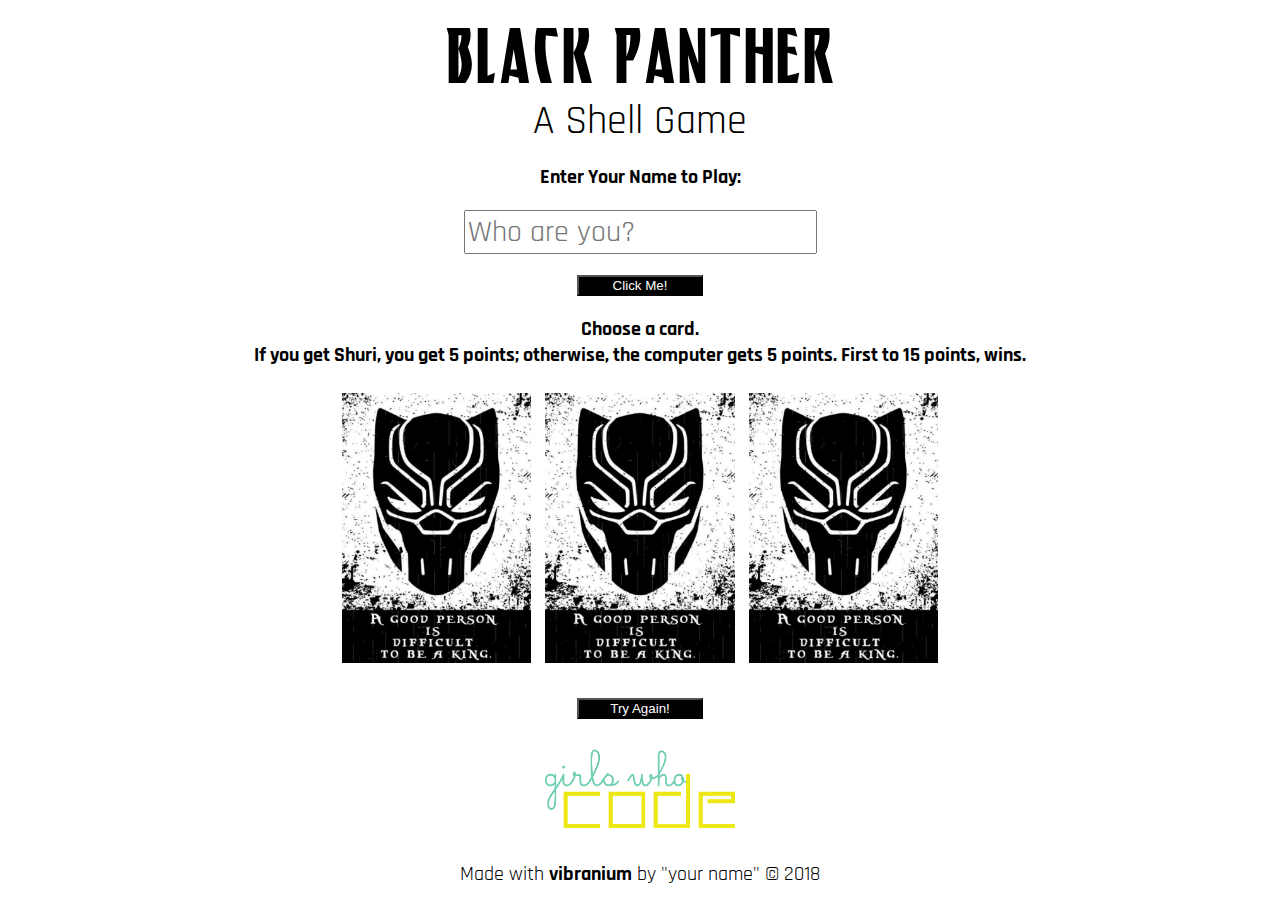
<file: BlackPanther/blackpantherShellGame/index.html>
<!--HTML always starts with this "HEAD" code-->
<!DOCTYPE html>
<!--Set the language to English-->
<html lang="en">
    <head>
   <!--META TAGS-->
   <!-- META here means data about data - so information about the code-->
    <meta charset="utf-8"><!--Characters we are using-->
    <meta http-equiv="X-UA-Compatible" content="IE=edge"><!--What is visible-->
    <meta name="viewport" content="width=device-width, initial-scale=1">

    <!-- The above 3 meta tags *must* come first in the head; any other head content must come *after* these tags -->

    <meta name="description" content="Black Panther Game"/>

    <!-- The Tile shows up in the tab on the browser-->
    <title>Black Panther Game</title>

    <!--CSS-->
    <link rel="stylesheet" href="style.css">

    <!--Fonts-->
    <link href="https://fonts.googleapis.com/css?family=Rajdhani" rel="stylesheet">

    </head>

    <!-- The body is where the main code lives-->
    <body>

    <!-- This section has the title and directions-->
    <section class="header">
        <p class="title">Black Panther</p>
        <p class="sub-title">A Shell Game</p>
        <p class="directions">Enter Your Name to Play:</p>
        <div class="name-input">
          <input id="name" class="player-name" name="user-name" type="text" placeholder="Who are you?">
          <br>
          <br>
          <!-- This button will say hello to the player-->
          <button id="name-button" type="button">Click Me!</button>
      </div>
      <p class="directions">Choose a card.<br> If you get Shuri, you get 5 points; otherwise, the computer gets 5 points. First to 15 points, wins.</p>
    </section>
      <!-- End of header section-->

    <!-- This section shows the images of the cards-->
    <section class="cards">
      <img id="card1" class="face-card" src="bplogo.png" alt="black panther logo">
      <img id="card2" class="face-card" src="bplogo.png" alt="black panther logo">
      <img id="card3" class="face-card" src="bplogo.png" alt="black panther logo">
    </section>
    <!-- End of the cards section-->

    <!-- This section is where we keep track of the score-->
    <section class="score">
      <div class="message">
        <p id="text"></p>
        <!--This button will reset the card images-->
        <button id="tryagain-button" type="button">Try Again!</button>
      </div>
    </section>
    <!-- End of the score section -->

    <!-- This section is for the copyright information-->
    <section id="footer">
      <br>
      <img class="logo" src="gwclogo.png" alt="Girls Who Code Logo">
      <p class="copyright">Made with <strong>vibranium</strong> by "your name" &copy;  2018</p>
    </section>
    <!-- End of the copyright section-->

    <!-- Link to the jQuery and JavaScript files-->
    <script src="jquery.js"></script>
    <script src="main.js"></script>
    </body>
  <!-- end of Body-->
</html>
<!-- end of document-->
</file>
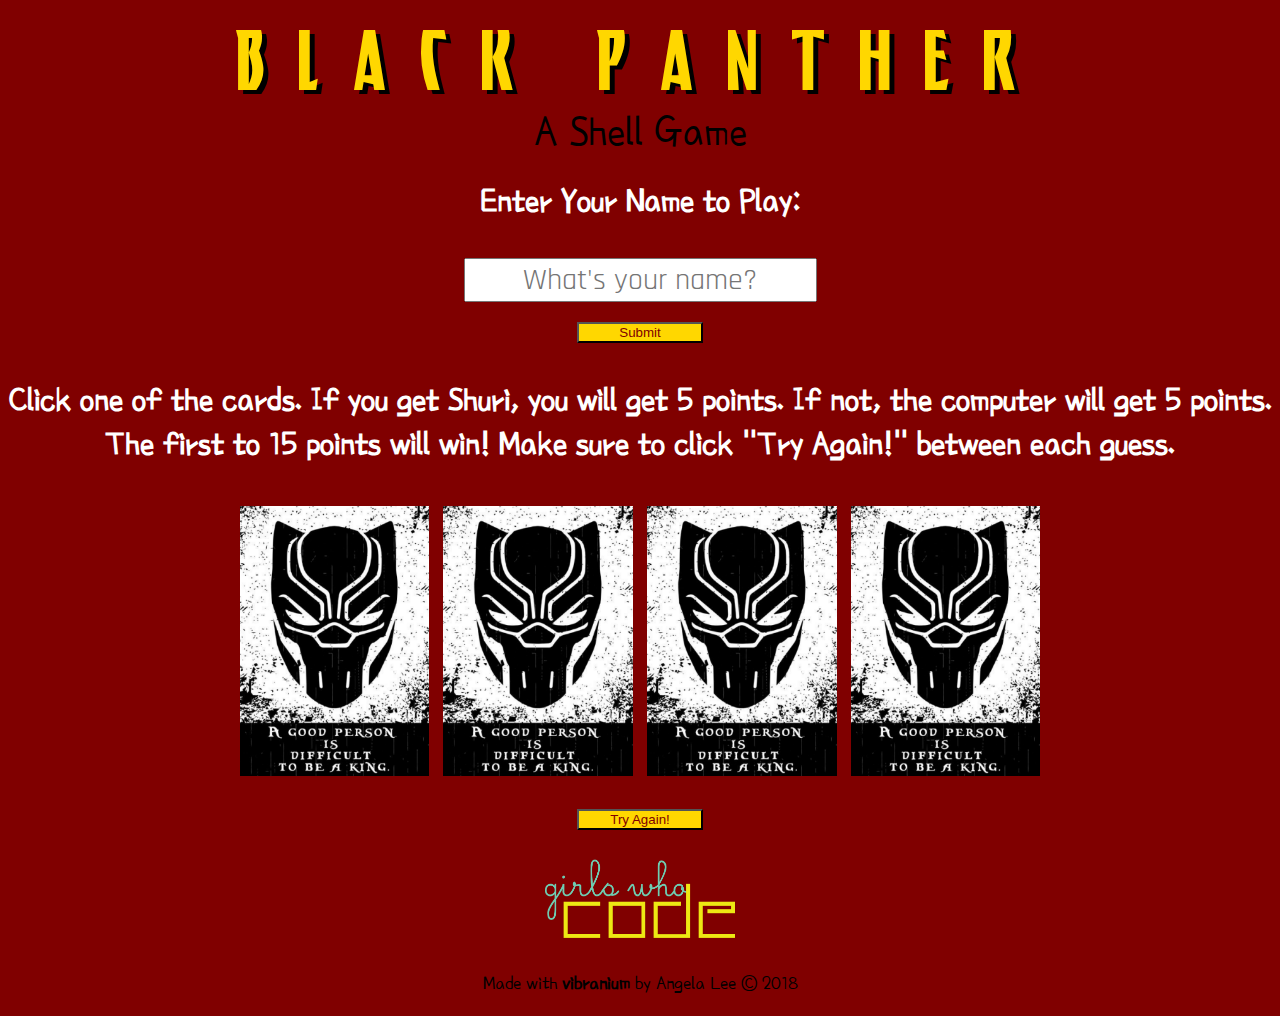
<file: BlackPanther/blackpantherShellGame/startercode/index.html>
<!--HTML always starts with this "HEAD" code-->
<!DOCTYPE html>
<!--Set the language to English-->
<html lang="en">
    <head>
   <!--META TAGS-->
   <!-- META here means data about data - so information about the code-->
    <meta charset="utf-8"><!--Characters we are using-->
    <meta http-equiv="X-UA-Compatible" content="IE=edge"><!--What is visible-->
    <meta name="viewport" content="width=device-width, initial-scale=1">

    <!-- The above 3 meta tags *must* come first in the head; any other head content must come *after* these tags -->

    <meta name="description" content="Black Panther Game"/>

    <!-- The Tile shows up in the tab on the browser-->
    <!-- Add a title for your game-->
    <title> Black Panther Game</title>

    <!--CSS-->
    <link rel="stylesheet" href="style.css">

    <!--Fonts-->
    <link href="https://fonts.googleapis.com/css?family=Poor+Story" rel="stylesheet">
    <!--This is a free google font-->
    <link href="https://fonts.googleapis.com/css?family=Rajdhani" rel="stylesheet">

    </head>

    <!-- The body is where the main code lives-->
    <body>

    <!-- This section has the title and directions-->
    <section class="header">
        <p class="title">Black Panther</p>
        <p class="sub-title">A Shell Game</p>
        <p class="directions">Enter Your Name to Play:</p>
        <div class="name-input">
          <input id="name" class="player-name" name="user-name" type="text" placeholder="What's your name?">
          <br>
          <br>
          <!-- This button will say hello to the player-->
          <!--What should the button say?-->
          <button id="name-button" type="button">Submit</button>
      </div>
      <!--Add a class to the the p tag called directions. Type out the directions of the game. Use the <br> to break the line-->
      <p class="directions">Click one of the cards. If you get Shuri, you will get 5 points. If not, the computer will get 5 points. The first to 15 points will win! Make sure to click "Try Again!" between each guess.</p>
    </section>
      <!-- End of header section-->

    <!-- This section shows the images of the cards-->
    <section class="cards">
      <img id="card1" class="face-card" src="bplogo.png" alt="black panther logo">
      <img id="card2" class="face-card" src="bplogo.png" alt="black panther logo">
      <img id="card3" class="face-card" src="bplogo.png" alt="black panther logo">
      <img id="card4" class="face-card" src="bplogo.png" alt="black panther logo">
    </section>
    <!-- End of the cards section-->

    <!-- This section is where we keep track of the score-->
    <section class="score">
      <div class="message">
        <p id="text"></p>
        <!--This button will reset the card images-->
        <button id="tryagain-button" type="button">Try Again!</button>
      </div>
    </section>
    <!-- End of the score section -->

    <!-- This section is for the copyright information-->
    <section id="footer">
      <br>
      <img class="logo" src="gwclogo.png" alt="GWC logo">
      <p class="copyright">Made with <strong>vibranium</strong> by Angela Lee &copy;  2018</p>
    </section>
    <!-- End of the copyright section-->

    <!-- Link to the jQuery and JavaScript files-->
    <script src="jquery.js"></script>
    <script src="main.js"></script>
    </body>
  <!-- end of Body-->
</html>
<!-- end of document-->
</file>
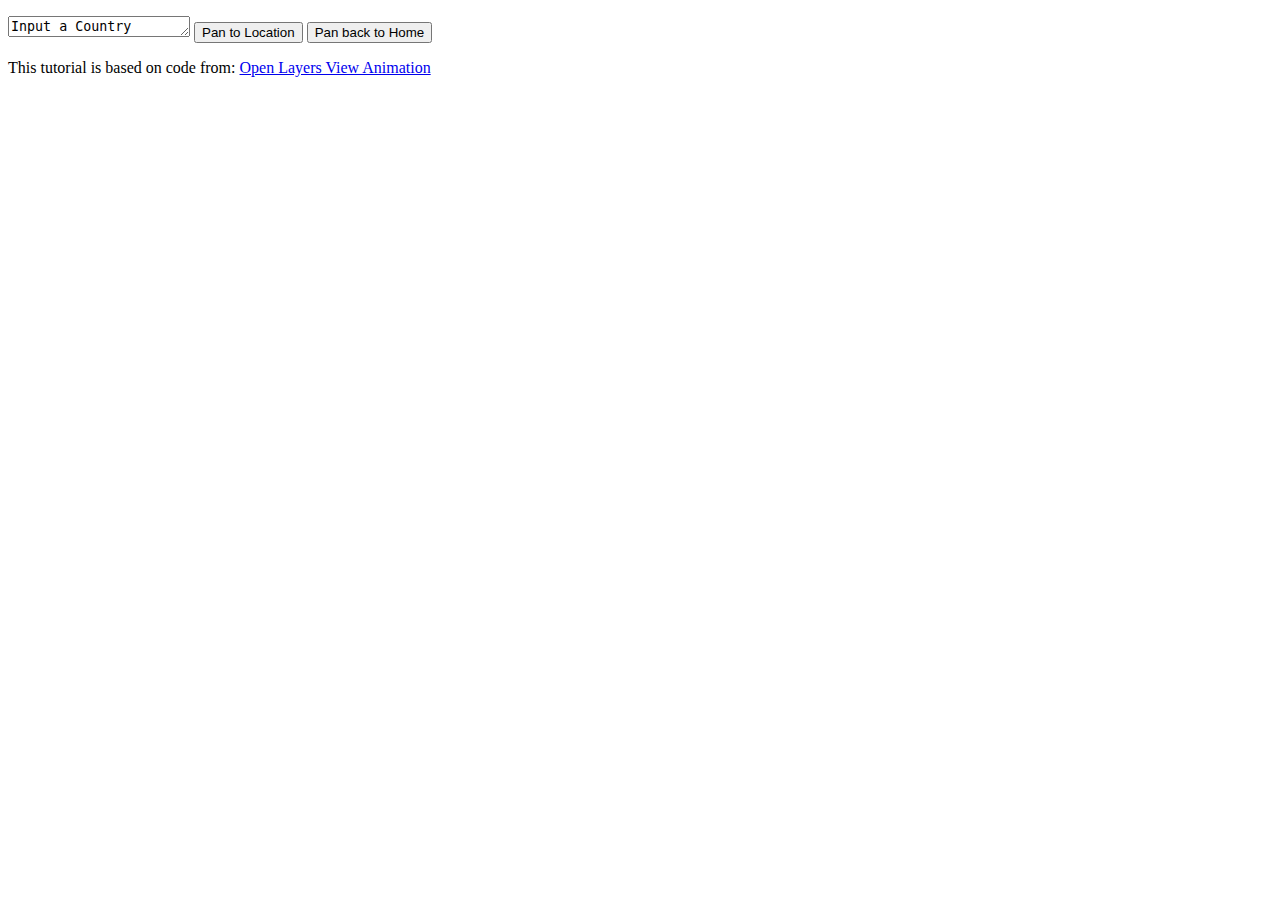
<file: index_codealong.html>
<!DOCTYPE html>
<html lang="en-US">
<head>
	<!-- Call OpenLayers API -->
	<link rel="stylesheet" href="https://openlayers.org/en/v4.6.4/css/ol.css" type="text/css">

	<!-- Call the script. This will draw the map. -->
	<script src="https://openlayers.org/en/v4.6.4/build/ol.js" type="text/javascript"> </script>

	<!-- Call my .js file -->
	<script src="codealong.js" type="text/javascript"> </script>

	<title>Weather Map</title>
</head>
<body>
	<!-- Create buttons here -->
	<p>
		<textarea id="country-name" rows="1" cols="20">Input a Country</textarea>
		<button onClick="panToLocation()">
		 	Pan to Location</button>

		<button onClick="panHome()">
			 Pan back to Home</button>
	</p>

	<!-- Draw the Map here. -->
	<div id="map" class="map"> </div>

	<footer>
		<p>This tutorial is based on code from: <a href="http://openlayers.org/en/latest/examples/animation.html">Open Layers View Animation</a></p>
	</footer>
</body>
</html>
</file>
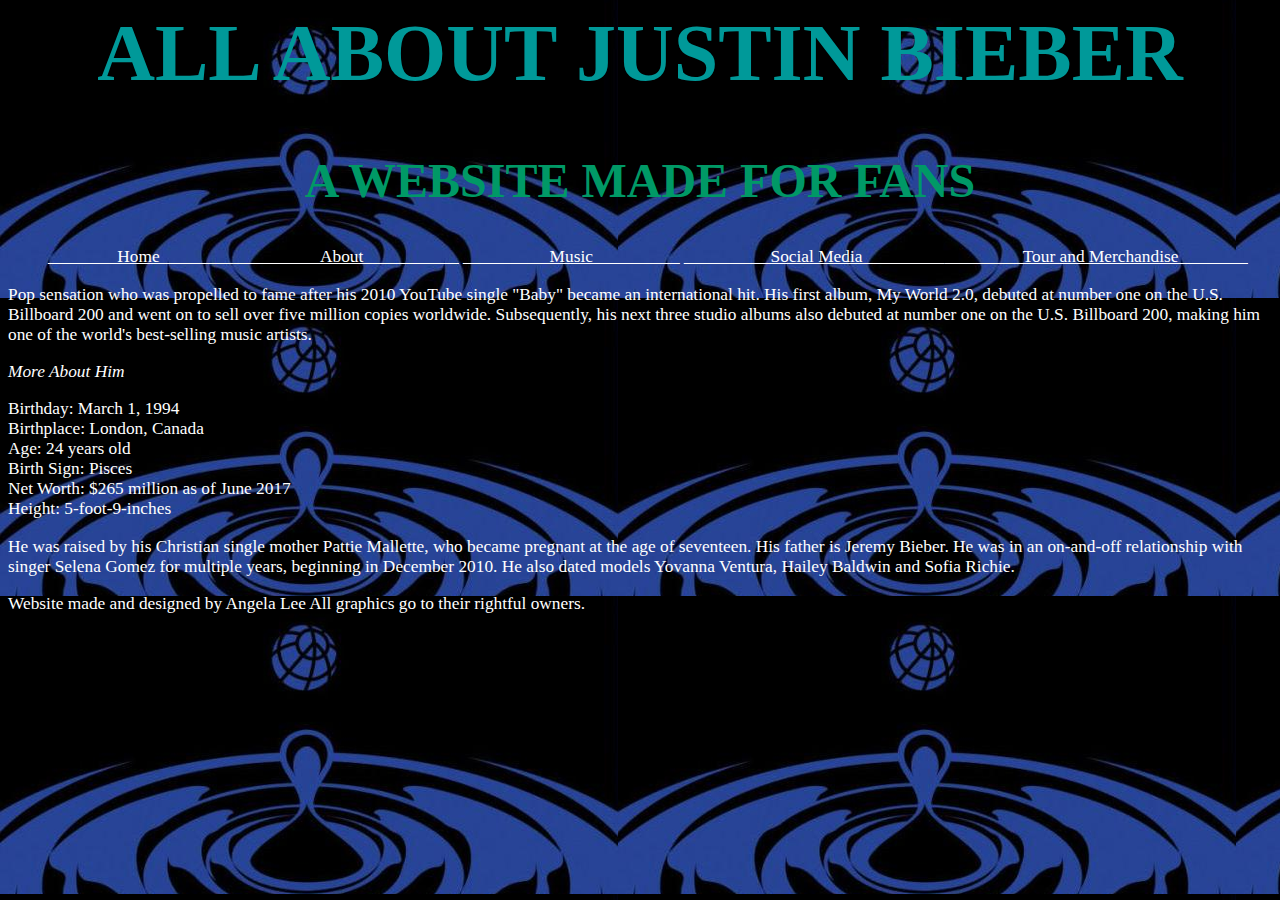
<file: faith/about.html>
<html>
    <head>
      <link rel= "stylesheet" href="about.css">
    <h1> ALL ABOUT JUSTIN BIEBER </h1>
    <h2> A WEBSITE MADE FOR FANS </h2>
    </head>


    <body>
      <nav>
    <ul>
    <a href="faith_index.html"> ________Home________ <a/>
    <a href="about.html">__________About___________<a/> <a href="music.html">__________Music__________</a>  <a href="socialmedia.html">__________Social Media_________ </a>
      <a href="tour.html">_________Tour and Merchandise________</a>
    </ul>
  </nav>

<p> Pop sensation who was propelled to fame after his 2010 YouTube single "Baby" became an international hit. His first album, My World 2.0, debuted at number one on the U.S. Billboard 200 and went on to sell over five million copies worldwide. Subsequently, his next three studio albums also debuted at number one on the U.S. Billboard 200, making him one of the world's best-selling music artists.</p>
<p> <em> More About Him </em> </p>
<div> Birthday:  March 1, 1994 </div>
<div> Birthplace: London, Canada </div>
<div> Age: 24 years old </div>
<div> Birth Sign: Pisces </div>
<div> Net Worth:  $265 million as of June 2017 </div>
<div> Height: 5-foot-9-inches</div>
<p> He was raised by his Christian single mother Pattie Mallette, who became pregnant at the age of seventeen. His father is Jeremy Bieber. He was in an on-and-off relationship with singer Selena Gomez for multiple years, beginning in December 2010. He also dated models Yovanna Ventura, Hailey Baldwin and Sofia Richie.  </p>

    </body>

    <footer>
      Website made and designed by Angela Lee
      All graphics go to their rightful owners.
    </footer>



</html>
</file>
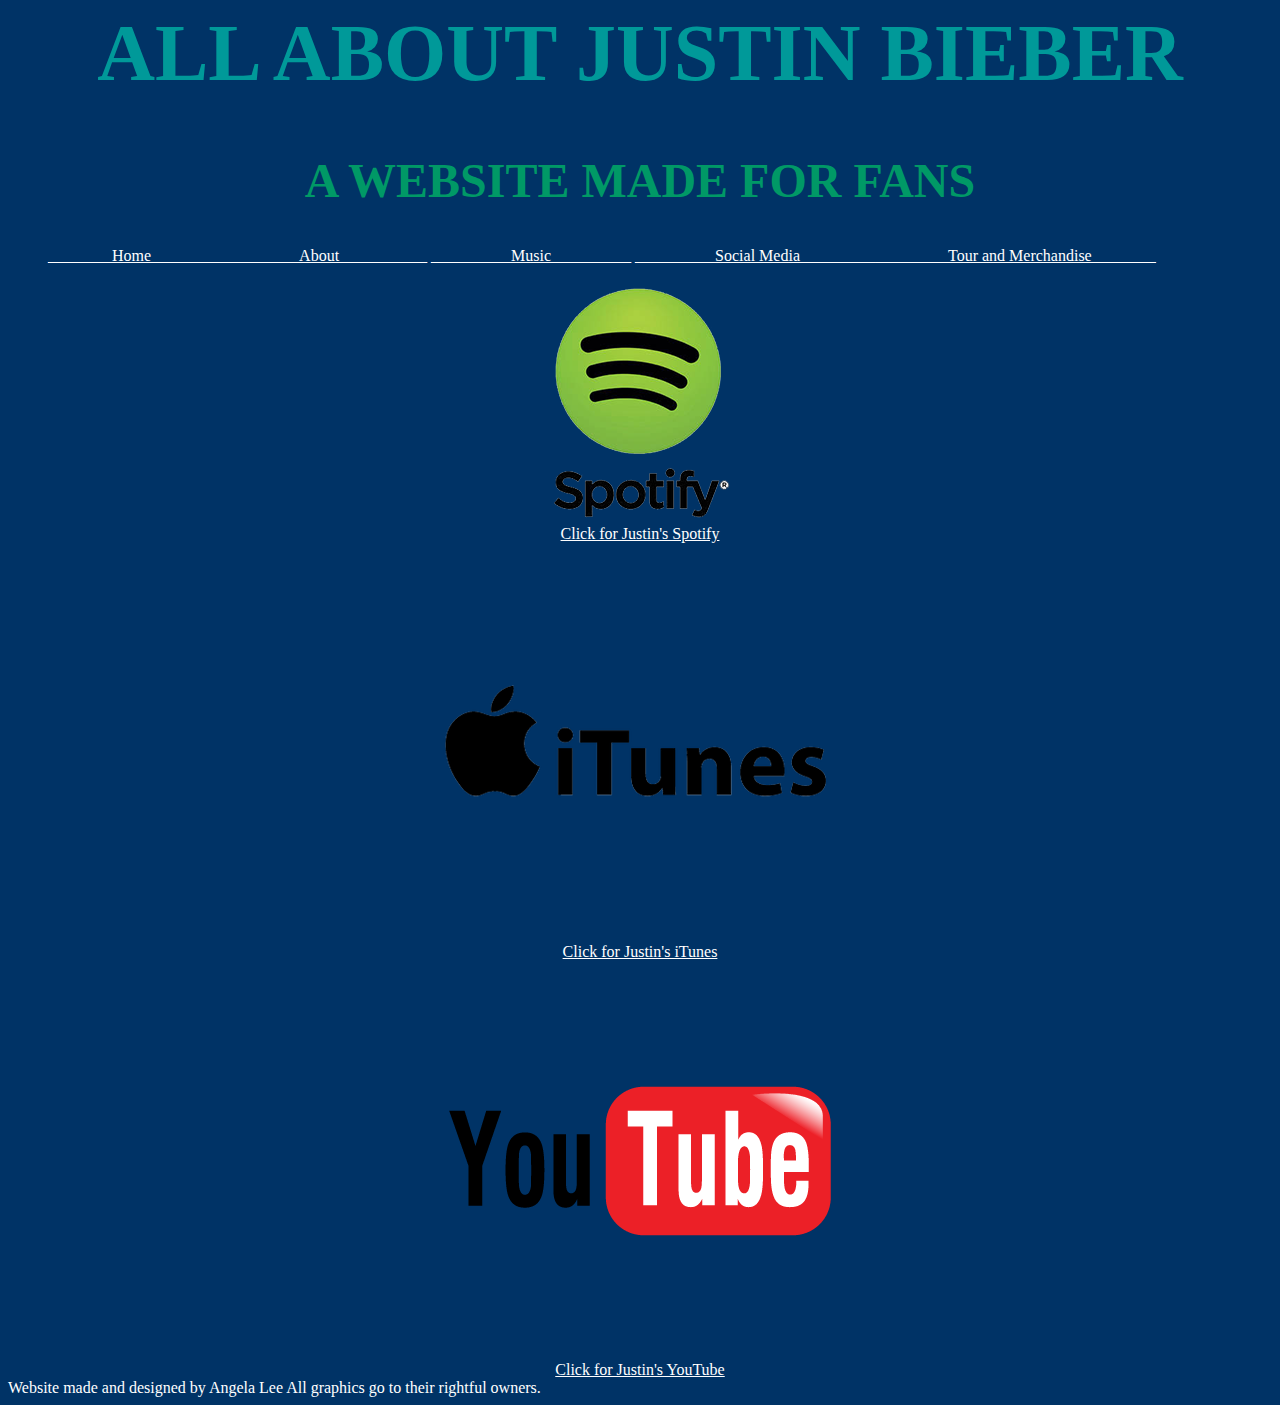
<file: faith/music.html>
<html>
    <head>
      <link rel= "stylesheet" href="faith.css">
    <h1> ALL ABOUT JUSTIN BIEBER </h1>
    <h2> A WEBSITE MADE FOR FANS </h2>
    </head>


    <body>

      <nav>
    <ul>
    <a href="faith_index.html"> ________Home________ <a/>
    <a href="about.html">__________About___________<a/> <a href="music.html">__________Music__________</a>  <a href="socialmedia.html">__________Social Media_________ </a>
      <a href="tour.html">_________Tour and Merchandise________</a>
    </ul>
  </nav>


<center> <img src= spotify-logo.png > </center>
<center> <a href=https://open.spotify.com/artist/1uNFoZAHBGtllmzznpCI3s> Click for Justin's Spotify <a/> </center>
<center> <img src= itunes.png > </center>
<center> <a href= <a href=https://open.spotify.com/artist/1uNFoZAHBGtllmzznpCI3s>  Click for Justin's iTunes <a/> </center>
<center> <img src= youtube.png > </center>
<center> <a href=https://www.youtube.com/user/kidrauhl/videos> Click for Justin's YouTube <a/> </center>
    </body>

    <footer>
      Website made and designed by Angela Lee
      All graphics go to their rightful owners.
    </footer>

</html>
</file>
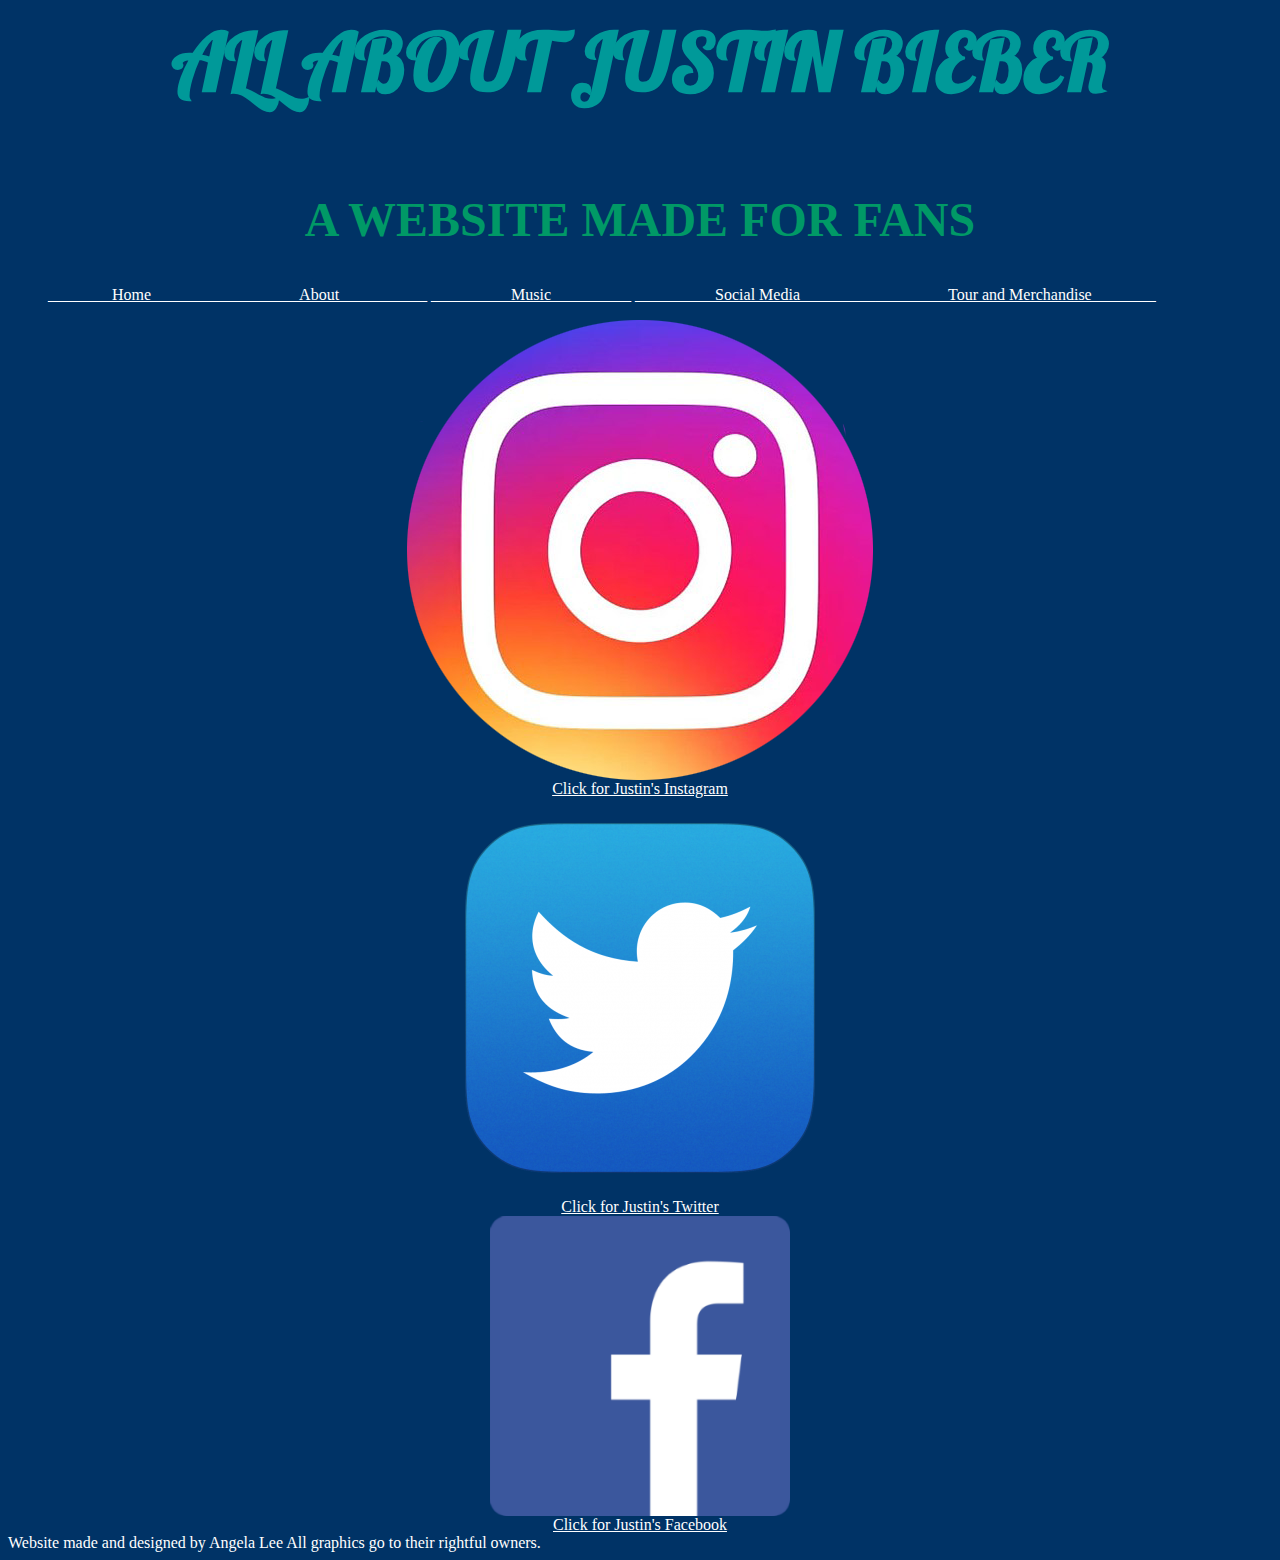
<file: faith/socialmedia.html>
<html>
    <head>
      <link rel= "stylesheet" href="faith.css">
    <h1> ALL ABOUT JUSTIN BIEBER </h1>
    <h2> A WEBSITE MADE FOR FANS </h2>
    <link href="https://fonts.googleapis.com/css?family=Galada" rel="stylesheet"> 
    </head>


    <body>

      <nav>
    <ul>
    <a href="faith_index.html"> ________Home________ <a/>
    <a href="about.html">__________About___________<a/> <a href="music.html">__________Music__________</a>  <a href="socialmedia.html">__________Social Media_________ </a>
      <a href="tour.html">_________Tour and Merchandise________</a>
    </ul>
  </nav>

  <center> <img src= instagram.png > </center>
  <center> <a href=https://www.instagram.com/justinbieber/?hl=en> Click for Justin's Instagram <a/> </center>
  <center> <img src= twitter.png > </center>
  <center> <a href= <a href=https://twitter.com/justinbieber>  Click for Justin's Twitter <a/> </center>
  <center> <img src= facebook.png > </center>
  <center> <a href=https://www.facebook.com/JustinBieber/> Click for Justin's Facebook <a/> </center>


    </body>

    <footer>
      Website made and designed by Angela Lee
      All graphics go to their rightful owners.
    </footer>

</html>
</file>
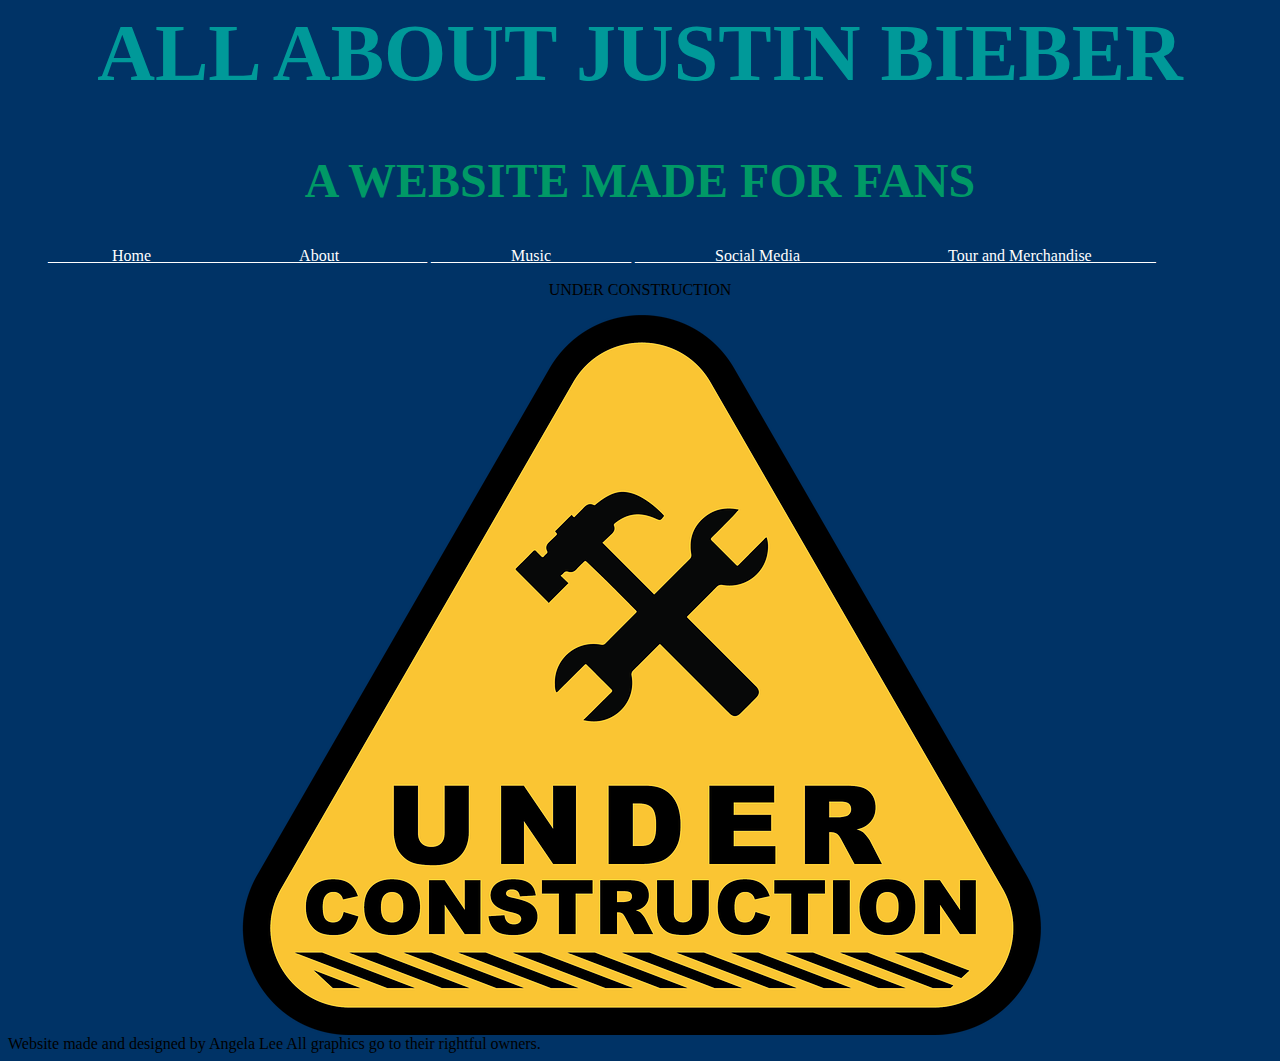
<file: faith/tour.html>
<html>
    <head>
      <link rel= "stylesheet" href="faith.css">
    <h1> ALL ABOUT JUSTIN BIEBER </h1>
    <h2> A WEBSITE MADE FOR FANS </h2>
    </head>


    <body>

      <nav>
    <ul>
    <a href="faith_index.html"> ________Home________ <a/>
    <a href="about.html">__________About___________<a/> <a href="music.html">__________Music__________</a>  <a href="socialmedia.html">__________Social Media_________ </a>
      <a href="tour.html">_________Tour and Merchandise________</a>
    </ul>
  </nav>


<p> <center> UNDER CONSTRUCTION </center>  </p>
  <center> <img src= under-construction-2408061_960_720.png > </center>
    </body>

    <footer>
      Website made and designed by Angela Lee
      All graphics go to their rightful owners. 
    </footer>

</html>
</file>
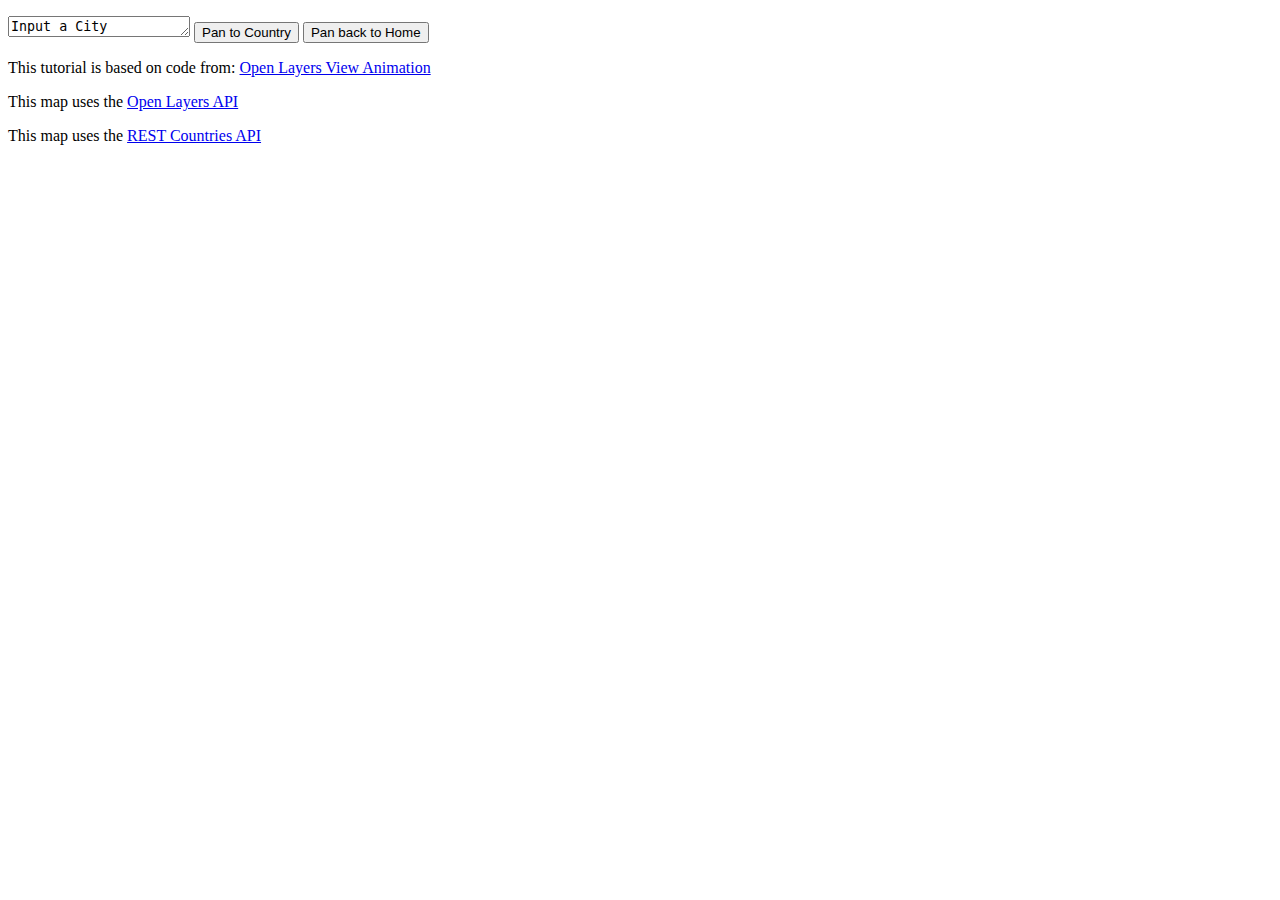
<file: learningAPIs-master/index_codealong_part5.html>
<!DOCTYPE html>
<html lang="en-US">

<!-- START HEAD -->
<head>
	<!-- Open Layers API -->
	<link rel="stylesheet" href="https://openlayers.org/en/v4.6.4/css/ol.css" type="text/css">
	<script src="https://openlayers.org/en/v4.6.4/build/ol.js" type="text/javascript"></script>

	<!-- Link to the .js file -->
	<script src="codealong_part5.js" type="text/javascript"></script>

	<!-- START TITLE -->
	<title>Weather Map</title>
	<!-- START TITLE -->

</head>
<!-- END HEAD -->

<!-- START BODY -->
<body>
	<p>
		<!-- Request Inputs and Creates Buttons -->
		<textarea id="country-name" rows="1" cols ="20">Input a City</textarea>
		<button onclick="makeCountryRequest()">Pan to Country</button>
		<button onclick="panHome()">Pan back to Home</button>
	</p>

	<!-- Draws the Map on the webpage -->
	<div id="map" class="map"></div>

	<!-- START FOOTER, lives within the BODY -->
	<footer>
		<!-- Within the footer, we keep our attributions/citations, because it's nice and professional. -->
		<p>This tutorial is based on code from: <a href="http://openlayers.org/en/latest/examples/animation.html">Open Layers View Animation</a></p>
		<p>This map uses the <a href="http://openlayers.org/en/latest/apidoc/">Open Layers API</a></p>
		<p>This map uses the <a href="https://restcountries.eu">REST Countries API</a></p>
	</footer>
	<!-- END FOOTER -->

</body>
<!-- END BODY -->

</html>
</file>
<file: BlackPanther/blackpantherShellGame/style.css>
/*Google FONTS
 * font-family: 'Rajdhani', sans-serif;
 */

/* Custom Font*/
@font-face {
  font-family: BlackPanther;
  src: url(blackpanther.ttf);
}

/*BODY*/
body {
  font-family: 'Rajdhani', sans-serif;
  text-align: center;
}

/* HEADER */
.title {
 font-family: BlackPanther;
 font-size: 55px;
 line-height: 10px;
}

.sub-title {
 font-size: 40px;
 line-height: 4px;
}

.directions {
 font-size: 20px;
 font-weight: bold;
}

.player-name {
 font-family: 'Rajdhani', sans-serif;
 font-size: 30px;
}

#name-button, #tryagain-button {
 width: 10%;
 background-color: black;
 color: white;
}

/* CARDS */
.face-card {
 width: 15%;
 margin: 5px;
}

.message {
 font-size: 20px;
}

/* FOOTER */
#footer {
 font-size: 20px;
}

.logo {
 width: 15%;
 max-width: 15%;
}
</file>
<file: BlackPanther/blackpantherShellGame/startercode/style.css>
/*Google FONTS
 * font-family: 'Rajdhani', sans-serif;
 */

/* Custom Font*/
@font-face {
  font-family: BlackPanther;
  src: url(blackpanther.ttf);
}

/*BODY*/
body {
  text-align: center;
  font-family: 'Poor Story', cursive;
  background-color: #800000
}

/* HEADER */
.title {
 font-family: BlackPanther;
 font-size: 60px;
 line-height: 10px;
 color: #ffd700;
 text-align: center;
 letter-spacing: 30px;
 text-shadow: 5px 3.5px black; 
}

.sub-title {
 font-size: 45px;
 line-height: 4px;
 color: #ccc7c7
 text-align: center;
}

.directions {
 font-size: 35px;
 font-weight: bold;
 color: #ffffff;
 text-align: center;
}

.player-name {
 font-family: 'Rajdhani', sans-serif;
 font-size: 30px;
 text-align: center;
}

#name-button, #tryagain-button {
 width: 10%;
 background-color: #ffd700;
 color: #800000;
 text-align: center;
}

/* CARDS */
.face-card {
 width: 15%;
 margin: 5px;
 text-align: center;
}

.message {
 font-size: 20px;
 text-align: center;
}

/* FOOTER */
#footer {
 font-size: 20px;
 text-align: center;
}

.logo {
 width: 15%;
 max-width: 15%;
 text-align: center;
}
</file>
<file: faith/about.css>
p{
  font-size: 1em;
}

h1{
  font-size: 60pt;
  text-align: center;
  color: #009999;
}

h2{
  font-size: 36pt;
  text-align: center;
  color: #009966;
}

body{
    background-image: url(cw.png) ;
    font-size: 13pt;
    color: white; 
}

a{
  color: white;
  font-size: 1em;
}

.column {
  float: left;
  width: 20%;
  padding: 5px;
}
</file>
<file: faith/faith.css>
p{
  font-size: 1em;
}

h1{
  font-size: 5em;
  text-align: center;
  color: #009999;
  font-family: 'Galada', cursive;
}

h2{
  font-size: 3em;
  text-align: center;
  color: #009966;
}

body {
    background-color: #003366;
    font-size: 1em;
}

a{
  color: white
}

.column {
  float: left;
  width: 20%;
  padding: 5px;
}
</file>
